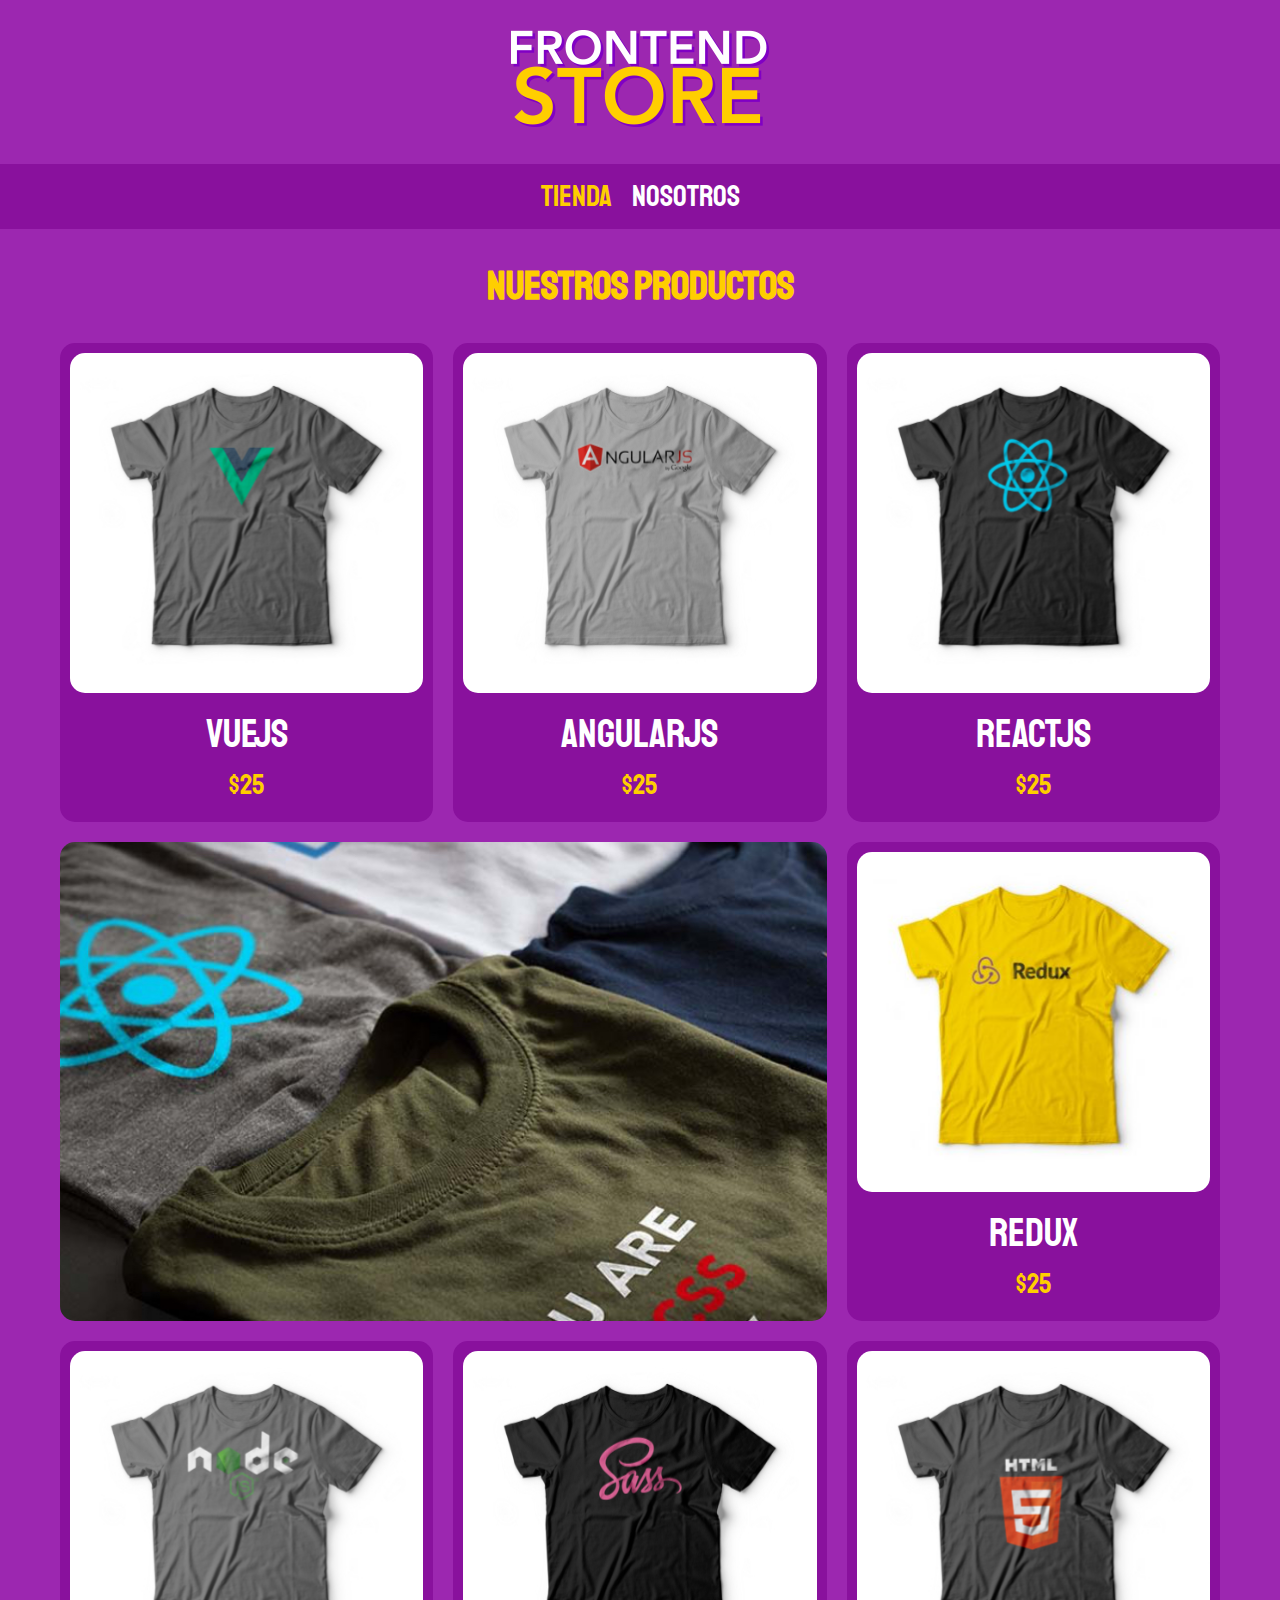
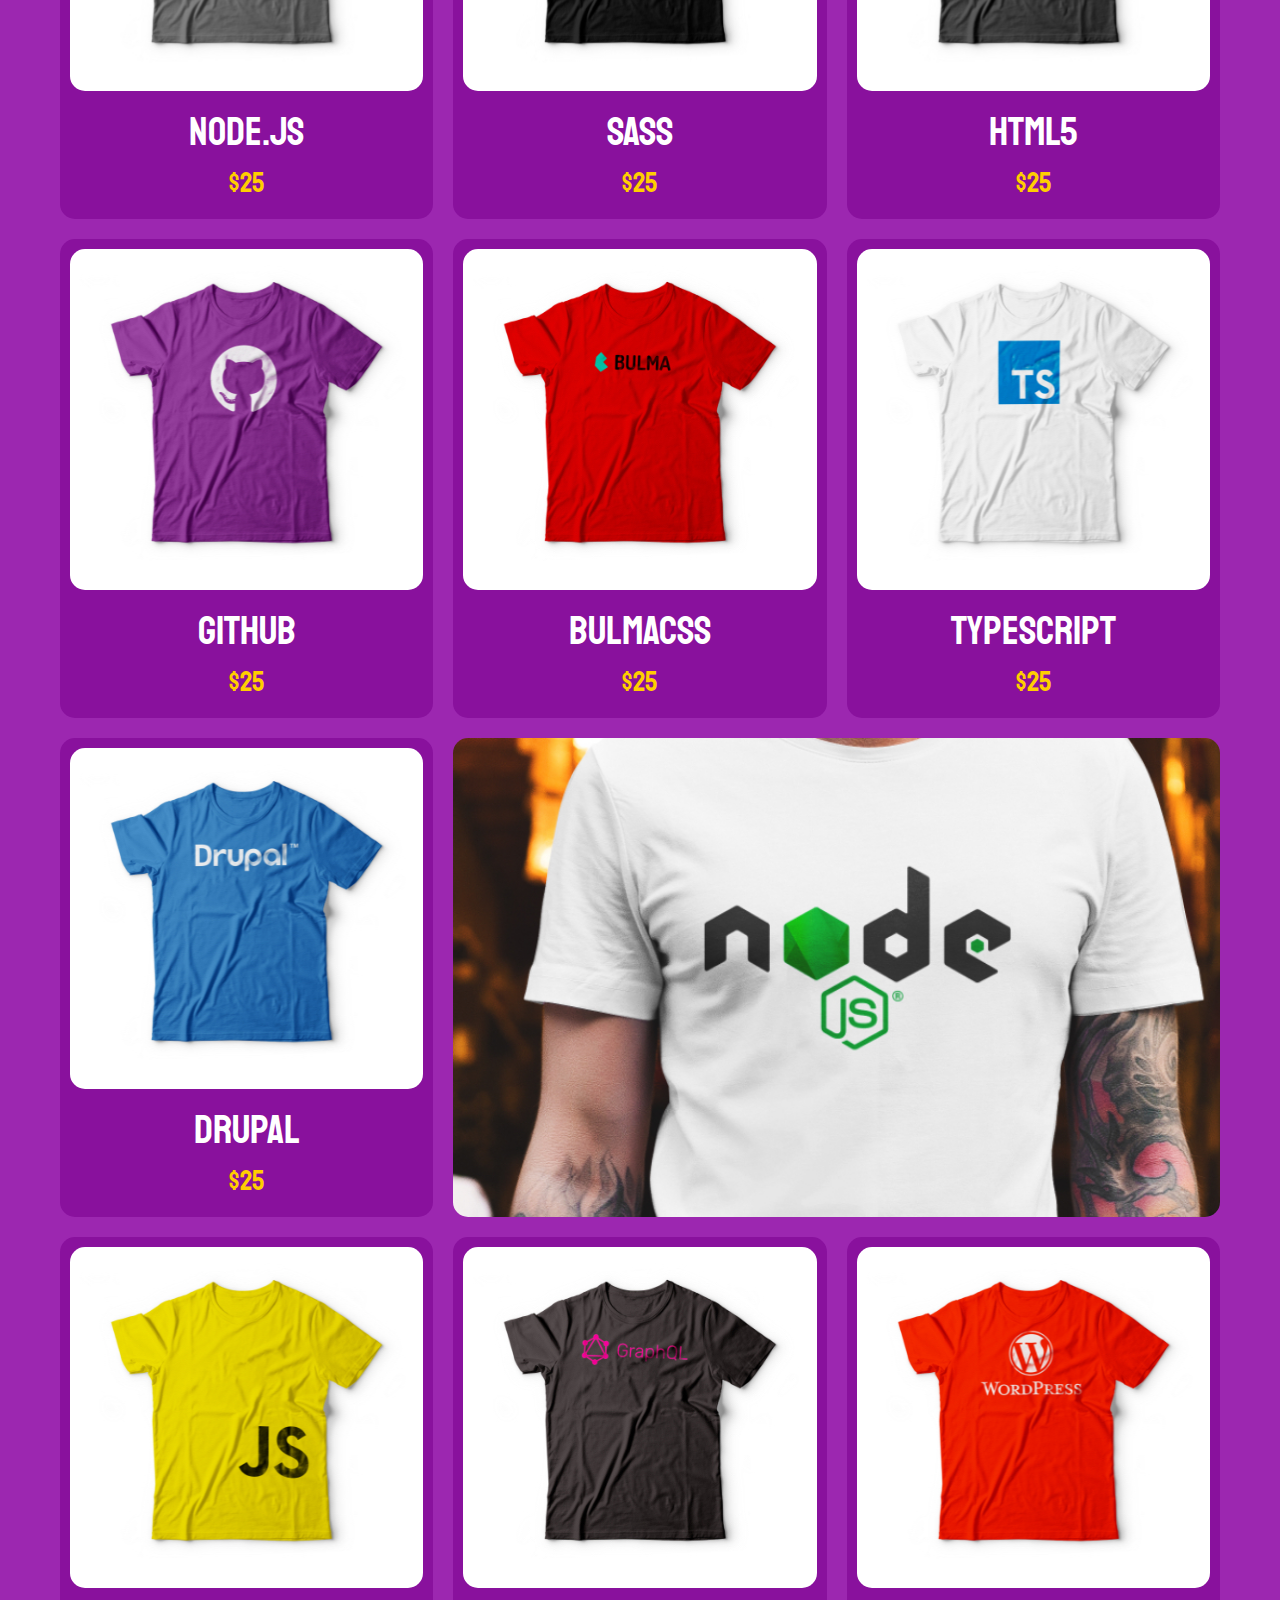
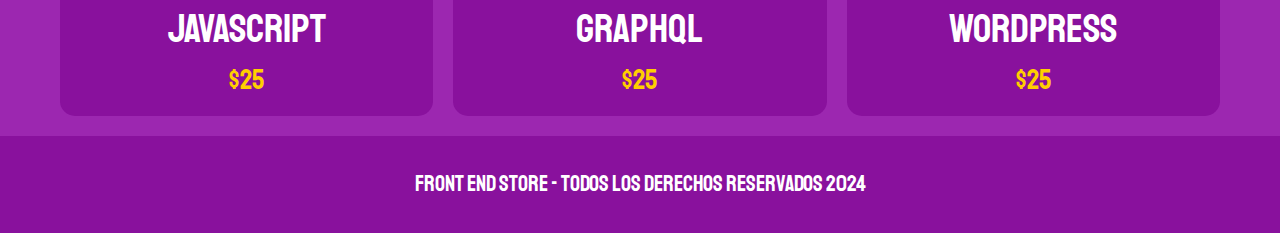
<file: index.html>
<!DOCTYPE html>
<html lang="es">

<head>
    <meta charset="UTF-8">
    <meta name="viewport" content="width=device-width, initial-scale=1.0">
    <title>FrontEnd Store</title>
    <link rel="stylesheet" href="css/normalize.css">
    <link rel="preconnect" href="https://fonts.googleapis.com">
    <link rel="preconnect" href="https://fonts.gstatic.com" crossorigin>
    <link href="https://fonts.googleapis.com/css2?family=Staatliches&display=swap" rel="stylesheet">
    <link rel="stylesheet" href="css/styles.css">
</head>

<body>
    <header class="header">
        <a href="index.html">
            <img class="header__logo" src="img/logo.png" alt="Logotipo">
        </a>
    </header>

    <nav class="navegacion">
        <a class="navegacion__enlace navegacion__enlace--activo" href="index.html">Tienda</a>
        <a class="navegacion__enlace " href="nosotros.html">Nosotros</a>
    </nav>

    <main class="contenedor">
        <h1>Nuestros Productos</h1>
        <div class="grid">
            <div class="producto">
                <a href="producto.html">
                    <img class="producto__imagen" src="img/1.jpg" alt="imagen camisa">
                    <div class="producto__informacion">
                        <p class="producto__nombre">VueJS</p>
                        <p class="producto__precio">$25</p>
                    </div>
                </a>
            </div><!-- .producto -->
            <div class="producto">
                <a href="producto.html">
                    <img class="producto__imagen" src="img/2.jpg" alt="imagen camisa">
                    <div class="producto__informacion">
                        <p class="producto__nombre">AngularJS</p>
                        <p class="producto__precio">$25</p>
                    </div>
                </a>
            </div><!-- .producto -->
            <div class="producto">
                <a href="producto.html">
                    <img class="producto__imagen" src="img/3.jpg" alt="imagen camisa">
                    <div class="producto__informacion">
                        <p class="producto__nombre">ReactJs</p>
                        <p class="producto__precio">$25</p>
                    </div>
                </a>
            </div><!-- .producto -->
            <div class="producto">
                <a href="producto.html">
                    <img class="producto__imagen" src="img/4.jpg" alt="imagen camisa">
                    <div class="producto__informacion">
                        <p class="producto__nombre">Redux</p>
                        <p class="producto__precio">$25</p>
                    </div>
                </a>
            </div><!-- .producto -->
            <div class="producto">
                <a href="producto.html">
                    <img class="producto__imagen" src="img/5.jpg" alt="imagen camisa">
                    <div class="producto__informacion">
                        <p class="producto__nombre">Node.JS</p>
                        <p class="producto__precio">$25</p>
                    </div>
                </a>
            </div><!-- .producto -->
            <div class="producto">
                <a href="producto.html">
                    <img class="producto__imagen" src="img/6.jpg" alt="imagen camisa">
                    <div class="producto__informacion">
                        <p class="producto__nombre">Sass</p>
                        <p class="producto__precio">$25</p>
                    </div>
                </a>
            </div><!-- .producto -->
            <div class="producto">
                <a href="producto.html">
                    <img class="producto__imagen" src="img/7.jpg" alt="imagen camisa">
                    <div class="producto__informacion">
                        <p class="producto__nombre">Html5</p>
                        <p class="producto__precio">$25</p>
                    </div>
                </a>
            </div><!-- .producto -->
            <div class="producto">
                <a href="producto.html">
                    <img class="producto__imagen" src="img/8.jpg" alt="imagen camisa">
                    <div class="producto__informacion">
                        <p class="producto__nombre">Github</p>
                        <p class="producto__precio">$25</p>
                    </div>
                </a>
            </div><!-- .producto -->
            <div class="producto">
                <a href="producto.html">
                    <img class="producto__imagen" src="img/9.jpg" alt="imagen camisa">
                    <div class="producto__informacion">
                        <p class="producto__nombre">BulmaCss</p>
                        <p class="producto__precio">$25</p>
                    </div>
                </a>
            </div><!-- .producto -->
            <div class="producto">
                <a href="producto.html">
                    <img class="producto__imagen" src="img/10.jpg" alt="imagen camisa">
                    <div class="producto__informacion">
                        <p class="producto__nombre">TypeScript</p>
                        <p class="producto__precio">$25</p>
                    </div>
                </a>
            </div><!-- .producto -->
            <div class="producto">
                <a href="producto.html">
                    <img class="producto__imagen" src="img/11.jpg" alt="imagen camisa">
                    <div class="producto__informacion">
                        <p class="producto__nombre">Drupal</p>
                        <p class="producto__precio">$25</p>
                    </div>
                </a>
            </div><!-- .producto -->
            <div class="producto">
                <a href="producto.html">
                    <img class="producto__imagen" src="img/12.jpg" alt="imagen camisa">
                    <div class="producto__informacion">
                        <p class="producto__nombre">JavaScript</p>
                        <p class="producto__precio">$25</p>
                    </div>
                </a>
            </div><!-- .producto -->
            <div class="producto">
                <a href="producto.html">
                    <img class="producto__imagen" src="img/13.jpg" alt="imagen camisa">
                    <div class="producto__informacion">
                        <p class="producto__nombre">GraphQL</p>
                        <p class="producto__precio">$25</p>
                    </div>
                </a>
            </div><!-- .producto -->
            <div class="producto">
                <a href="producto.html">
                    <img class="producto__imagen" src="img/14.jpg" alt="imagen camisa">
                    <div class="producto__informacion">
                        <p class="producto__nombre">WordPress</p>
                        <p class="producto__precio">$25</p>
                    </div>
                </a>
            </div><!-- .producto -->

            <div class="grafico grafico--camisas"></div>
            <div class="grafico grafico--node"></div>

        </div>
    </main>

    <footer class="footer">
        <p class="footer__texto">Front End Store - Todos los derechos Reservados 2024</p>
    </footer>

</body>

</html>
</file>
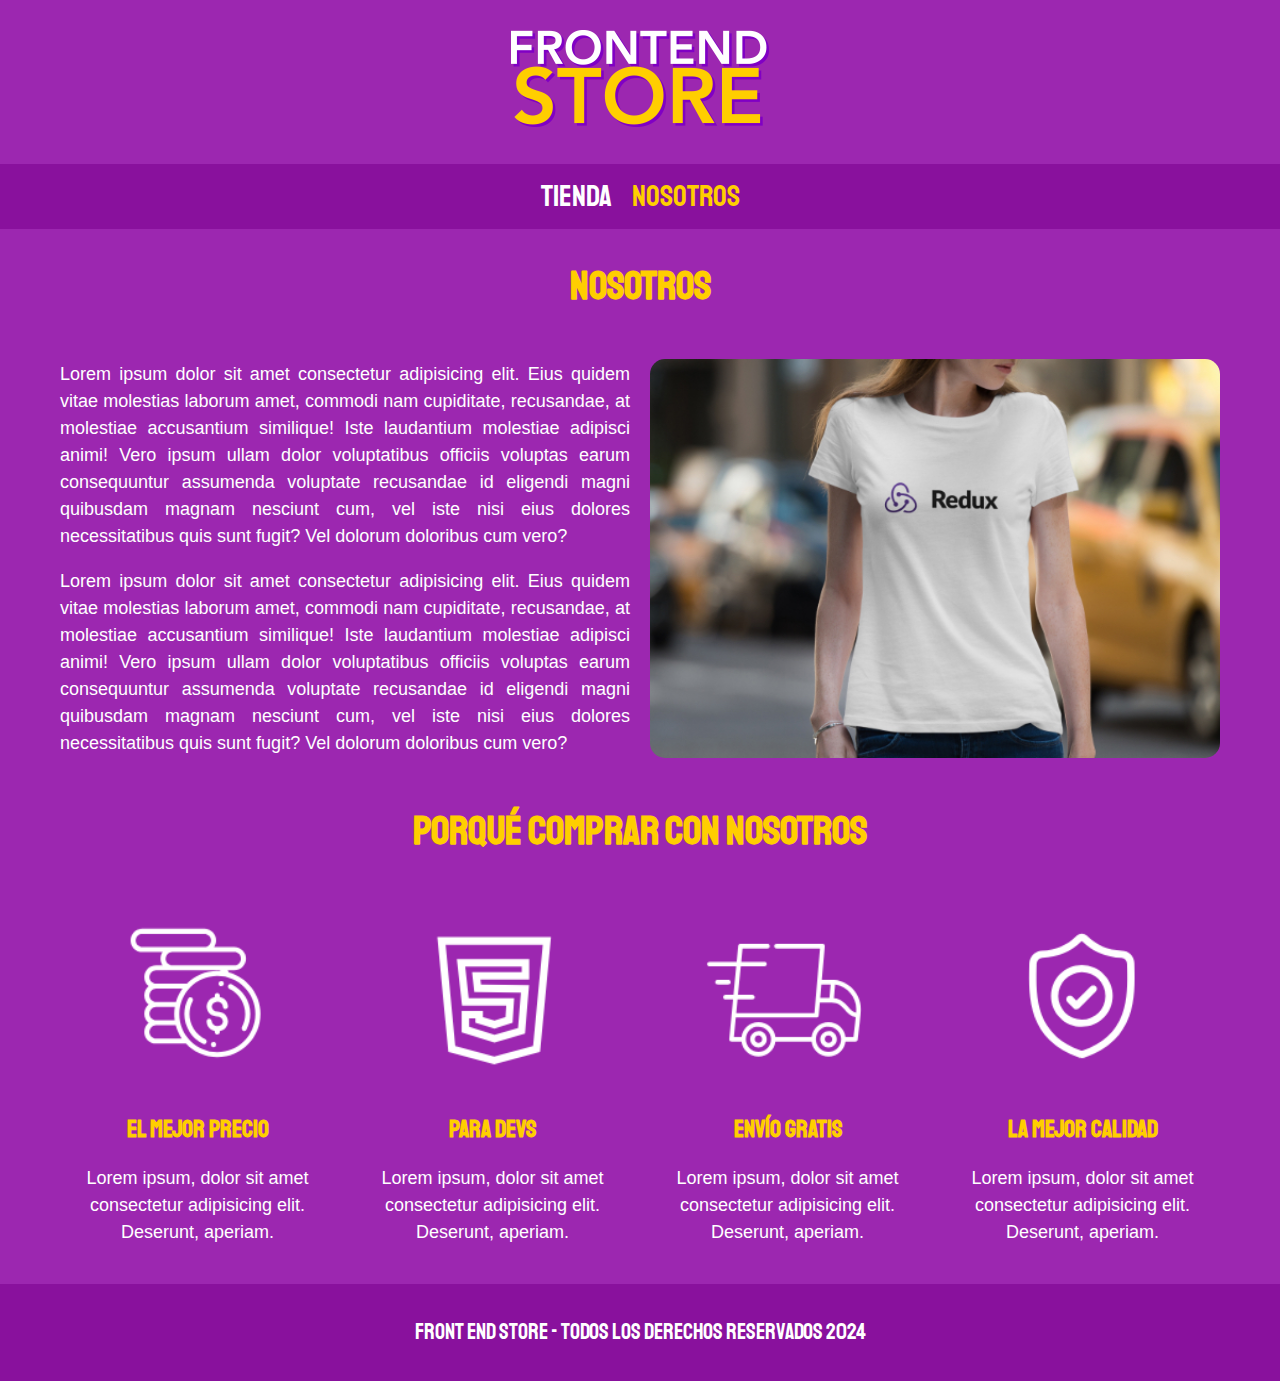
<file: nosotros.html>
<!DOCTYPE html>
<html lang="es">

<head>
    <meta charset="UTF-8">
    <meta name="viewport" content="width=device-width, initial-scale=1.0">
    <title>FrontEnd Store</title>
    <link rel="stylesheet" href="css/normalize.css">
    <link rel="preconnect" href="https://fonts.googleapis.com">
    <link rel="preconnect" href="https://fonts.gstatic.com" crossorigin>
    <link href="https://fonts.googleapis.com/css2?family=Staatliches&display=swap" rel="stylesheet">
    <link rel="stylesheet" href="css/styles.css">
</head>

<body>
    <header class="header">
        <a href="index.html">
            <img class="header__logo" src="img/logo.png" alt="Logotipo">
        </a>
    </header>

    <nav class="navegacion">
        <a class="navegacion__enlace" href="index.html">Tienda</a>
        <a class="navegacion__enlace navegacion__enlace--activo" href="nosotros.html">Nosotros</a>
    </nav>

    <main class="contenedor">
        <h1>Nosotros</h1>
        <div class="nosotros">
            <div class="nosotros__contenido">
                <p class="nosotros__contenido--texto">Lorem ipsum dolor sit amet consectetur adipisicing elit. Eius
                    quidem vitae molestias laborum amet,
                    commodi
                    nam cupiditate, recusandae, at molestiae accusantium similique! Iste laudantium molestiae adipisci
                    animi!
                    Vero ipsum ullam dolor voluptatibus officiis voluptas earum consequuntur assumenda voluptate
                    recusandae id
                    eligendi magni quibusdam magnam nesciunt cum, vel iste nisi eius dolores necessitatibus quis sunt
                    fugit? Vel
                    dolorum doloribus cum vero?</p>
                <p class="nosotros__contenido--texto">Lorem ipsum dolor sit amet consectetur adipisicing elit. Eius
                    quidem vitae molestias laborum amet,
                    commodi
                    nam cupiditate, recusandae, at molestiae accusantium similique! Iste laudantium molestiae adipisci
                    animi!
                    Vero ipsum ullam dolor voluptatibus officiis voluptas earum consequuntur assumenda voluptate
                    recusandae id
                    eligendi magni quibusdam magnam nesciunt cum, vel iste nisi eius dolores necessitatibus quis sunt
                    fugit? Vel
                    dolorum doloribus cum vero?</p>
            </div>

            <div class="nosotros__imagen">
                <img class="nosotros__imagen--config" src="img/nosotros.jpg" alt="imagen nosotros">
            </div>
        </div>


    </main>

    <section class="contenedor comprar">
        <h1>Porqué comprar con nosotros</h1>
        <div class="bloques">
            <div class="bloque">
                <img class="bloque__imagen" src="img/icono_1.png" alt="poque comprar">
                <h3 class="bloque__titulo">El mejor precio</h3>
                <p>Lorem ipsum, dolor sit amet consectetur adipisicing elit. Deserunt, aperiam.</p>
            </div> <!-- bloque -->
            <div class="bloque">
                <img class="bloque__imagen" src="img/icono_2.png" alt="poque comprar">
                <h3 class="bloque__titulo">Para devs</h3>
                <p>Lorem ipsum, dolor sit amet consectetur adipisicing elit. Deserunt, aperiam.</p>
            </div> <!-- bloque -->
            <div class="bloque">
                <img class="bloque__imagen" src="img/icono_3.png" alt="poque comprar">
                <h3 class="bloque__titulo">Envío gratis</h3>
                <p>Lorem ipsum, dolor sit amet consectetur adipisicing elit. Deserunt, aperiam.</p>
            </div> <!-- bloque -->
            <div class="bloque">
                <img class="bloque__imagen" src="img/icono_4.png" alt="poque comprar">
                <h3 class="bloque__titulo">La mejor calidad</h3>
                <p>Lorem ipsum, dolor sit amet consectetur adipisicing elit. Deserunt, aperiam.</p>
            </div> <!-- bloque -->
        </div> <!-- bloques -->
    </section>

    <footer class="footer">
        <p class="footer__texto">Front End Store - Todos los derechos Reservados 2024</p>
    </footer>

</body>

</html>
</file>
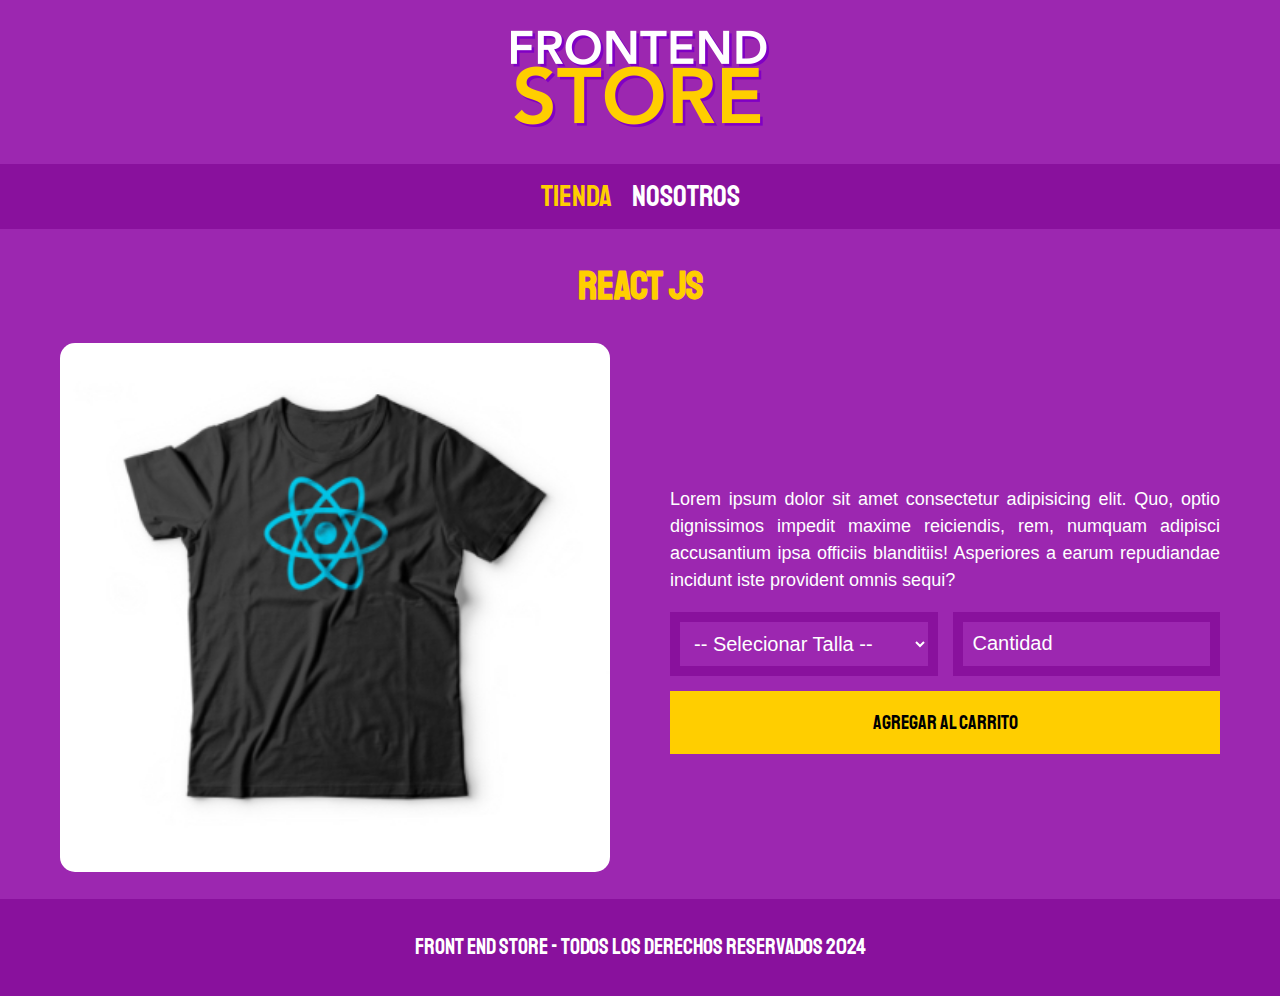
<file: producto.html>
<!DOCTYPE html>
<html lang="es">

<head>
    <meta charset="UTF-8">
    <meta name="viewport" content="width=device-width, initial-scale=1.0">
    <title>FrontEnd Store</title>
    <link rel="stylesheet" href="css/normalize.css">
    <link rel="preconnect" href="https://fonts.googleapis.com">
    <link rel="preconnect" href="https://fonts.gstatic.com" crossorigin>
    <link href="https://fonts.googleapis.com/css2?family=Staatliches&display=swap" rel="stylesheet">
    <link rel="stylesheet" href="css/styles.css">
</head>

<body>
    <header class="header">
        <a href="index.html">
            <img class="header__logo" src="img/logo.png" alt="Logotipo">
        </a>
    </header>

    <nav class="navegacion">
        <a class="navegacion__enlace navegacion__enlace--activo" href="index.html">Tienda</a>
        <a class="navegacion__enlace " href="nosotros.html">Nosotros</a>
    </nav>

    <main class="contenedor">
        <h1>React JS</h1>
        <div class="camisa">
            <div class="camisa__contenido">
                <img class="camisa__imagen" src="img/3.jpg" alt="imagen del producto">
            </div>
            <div class="camisa__contenido">
                <p>Lorem ipsum dolor sit amet consectetur adipisicing elit. Quo, optio dignissimos impedit maxime
                    reiciendis, rem, numquam adipisci accusantium ipsa officiis blanditiis! Asperiores a earum
                    repudiandae
                    incidunt iste provident omnis sequi?</p>

                <form class="formulario">
                    <select class="formulario__campo">
                        <option disabled selected>-- Selecionar Talla --</option>
                        <option>Chica</option>
                        <option>Mediana</option>
                        <option>Grande</option>
                    </select>

                    <input class="formulario__campo" type="number" placeholder="Cantidad" min="1">

                    <input class="formulario__submit" type="submit" value="Agregar al carrito">
                </form>
            </div>
        </div>
    </main>

    <footer class="footer">
        <p class="footer__texto">Front End Store - Todos los derechos Reservados 2024</p>
    </footer>

</body>

</html>
</file>
<file: css/styles.css>
:root {
    --primario: #9c27b0;
    --primarioOscuro: #89119d;
    --secundario: #ffce00;
    --secundarioOscuro: rgb(233, 187, 2);
    --blanco: #fff;
    --negro: #000;

    --fuentePrincipal: "Staatliches", sans-serif;
}

/* Configuracion general */

html {
    font-size: 62.5%;
    box-sizing: border-box;
    /* Hack para box model */
}

*,
*:before,
*:after {
    box-sizing: inherit;
}

body {
    background-color: var(--primario);
    font-size: 1.6rem;
    line-height: 1.5;
}

p {
    font-size: 1.8rem;
    font-family: Arial, Helvetica, sans-serif;
    color: var(--blanco);
}

a {
    text-decoration: none;
}

img {
    width: 100%;
}

.contenedor {
    max-width: 120rem;
    margin: 0 auto;
}

/* Configuración de títulos */

h1,
h2,
h3 {
    text-align: center;
    color: var(--secundario);
    font-family: var(--fuentePrincipal);
}

h1 {
    font-size: 4rem;
}

h2 {
    font-size: 3.2rem;
}

h3 {
    font-size: 2.4rem;
}

/* Configruación del header */

.header {
    display: flex;
    justify-content: center;
}

.header__logo {
    margin: 3rem 0;
}

/* Configruación barra de navegación */

.navegacion {
    background-color: var(--primarioOscuro);
    padding: 1rem 0;
    display: flex;
    justify-content: center;
    gap: 2rem;
}

.navegacion__enlace {
    font-family: var(--fuentePrincipal);
    color: var(--blanco);
    font-size: 3rem;
}

.navegacion__enlace--activo,
.navegacion__enlace:hover {
    color: var(--secundario);
}

/* Configuración de grid */

.grid {
    display: grid;
    grid-template-columns: repeat(2, minmax(0, 1fr));
    gap: 2rem;
    padding: 0 2rem;
}

@media (min-width: 768px) {
    .grid {
        grid-template-columns: repeat(3, 1fr);
    }
}

/* Configuración del main (Productos) */

.producto {
    background-color: var(--primarioOscuro);
    padding: 1rem;
    border-radius: 1.5rem;
}

.producto__imagen {
    border-radius: 1.5rem;
}

.producto__nombre {
    font-size: 3rem;
}

@media (min-width: 768px) {
    .producto__nombre {
        font-size: 4rem;
    }
}

.producto__precio {
    font-size: 2.8rem;
    color: var(--secundario);
}

.producto__nombre,
.producto__precio {
    font-family: var(--fuentePrincipal);
    margin: 1rem 0;
    text-align: center;
    line-height: 1.2;
}

/* Configuración de Graficos */

.grafico {
    min-height: 30rem;
    background-repeat: no-repeat;
    background-size: cover;
    grid-column: 1/3;
}

.grafico--camisas {
    grid-row: 2/3;
    background-image: url(../img/grafico1.jpg);
    border-radius: 1.5rem;
}

.grafico--node {
    background-image: url(../img/grafico2.jpg);
    grid-row: 8/9;
    border-radius: 1.5rem;
}

@media (min-width: 768px) {
    .grafico--node {
        grid-row: 5/6;
        grid-column: 2/4;
    }
}

/* Configuración del footer */

.footer {
    background-color: var(--primarioOscuro);
    padding: 1rem 0;
    margin-top: 2rem;
}

.footer__texto {
    text-align: center;
    font-family: var(--fuentePrincipal);
    font-size: 2.2rem;
}

/* Configuración de Nosotros */

.nosotros {
    display: grid;
    grid-template-rows: repeat(2, auto);
    padding: 0 2rem;
}

.nosotros__contenido--texto {
    text-align: justify;
}

.nosotros__imagen {
    display: flex;
    grid-row: 1/2;
    justify-content: center;
    align-items: center;
}

.nosotros__imagen--config {
    border-radius: 1.5rem;
}

@media (min-width: 768px) {
    .nosotros {
        grid-template-columns: repeat(2, 1fr);
        column-gap: 2rem;
    }

    .nosotros__imagen {
        grid-column: 2/3;
    }
}

/* Configuración de Comprar  */

.bloques {
    display: grid;
    grid-template-columns: repeat(2, 1fr);
    gap: 2rem;
    padding: 0 2rem;
}

@media (min-width: 768px) {
    .bloques {
        grid-template-columns: repeat(4, 1fr);
    }
}

.bloque {
    text-align: center;
}

.bloque__titulo {
    margin: 0;
}

/* Página del Producto */

.camisa__contenido {
    text-align: justify;
    padding: 0 2rem;
    margin: auto 0;
}

.camisa__imagen {
    border-radius: 1.5rem;
}

@media (min-width: 768px) {
    .camisa {
        display: grid;
        grid-template-columns: repeat(2, 1fr);
        column-gap: 2rem;
    }
}

/* Formulario */

.formulario {
    display: grid;
    gap: 1.5rem;
}

@media (min-width: 768px) {
    .formulario {
        grid-template-columns: repeat(2, minmax(0, 1fr));
    }
}

.formulario__campo {
    border: 1rem solid var(--primarioOscuro);
    background-color: var(--primario);
    color: var(--blanco);
    font-size: 2rem;
    font-family: Arial, Helvetica, sans-serif;
    padding: 1rem;
}

.formulario__campo::placeholder {
    color: var(--blanco);
}

.formulario__submit {
    background-color: var(--secundario);
    border: none;
    font-size: 2rem;
    font-family: var(--fuentePrincipal);
    padding: 2rem;
}

@media (min-width: 768px) {
    .formulario__submit {
        grid-column: 1/3;
    }
}

.formulario__submit:hover {
    cursor: pointer;
    background-color: var(--secundarioOscuro);
    transition: background-color .3s ease;
}
</file>
